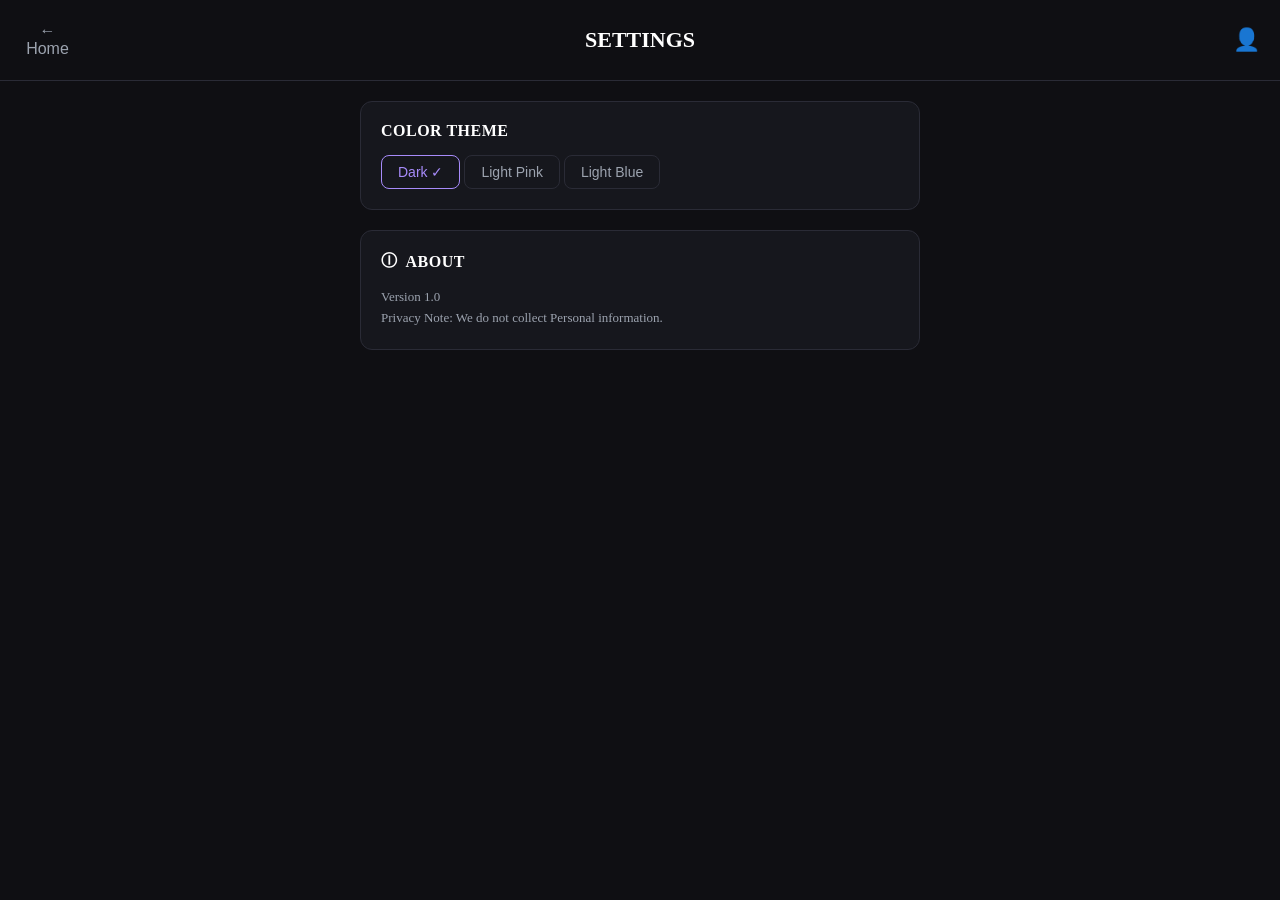
<file: settings.html>
<!DOCTYPE html>
<html lang="en">
<head>
    <meta charset="UTF-8">
    <meta name="viewport" content="width=device-width, initial-scale=1.0">
    <title>Settings - ResilientCare</title>
    <link rel="stylesheet" href="style.css">
    <script src="script.js" defer></script>
</head>
<body>
    <div class="app-single-column">
        
        <nav class="vent-nav">
            <div class="nav-left">
                <button class="icon-btn" onclick="window.location.href='index.html'">← Home</button>
            </div>
            <span class="nav-title">SETTINGS</span>
            <div class="nav-right" style="min-width: 80px; display: flex; justify-content: flex-end;">
                <span style="font-size: 22px; color: #9ca3af;">👤</span>
            </div>
        </nav>

        <div class="settings-container">
            
            <div class="settings-card">
                <h3 class="settings-card-title">Color Theme</h3>
                <div class="theme-options">
                    <button class="theme-btn active-theme" id="theme-dark" onclick="setTheme('dark')">Dark ✓</button>
                    <button class="theme-btn" id="theme-lightPink" onclick="setTheme('lightPink')">Light Pink</button>
                    <button class="theme-btn" id="theme-lightBlue" onclick="setTheme('lightBlue')">Light Blue</button>
                </div>
            </div>

            <div class="settings-card">
                <h3 class="settings-card-title">
                    <span style="font-size: 16px;">ⓘ</span> About
                </h3>
                <p class="settings-text">
                    Version 1.0<br>
                    Privacy Note: We do not collect Personal information.
                </p>
            </div>

        </div>
    </div>
</body>
</html>
</file>
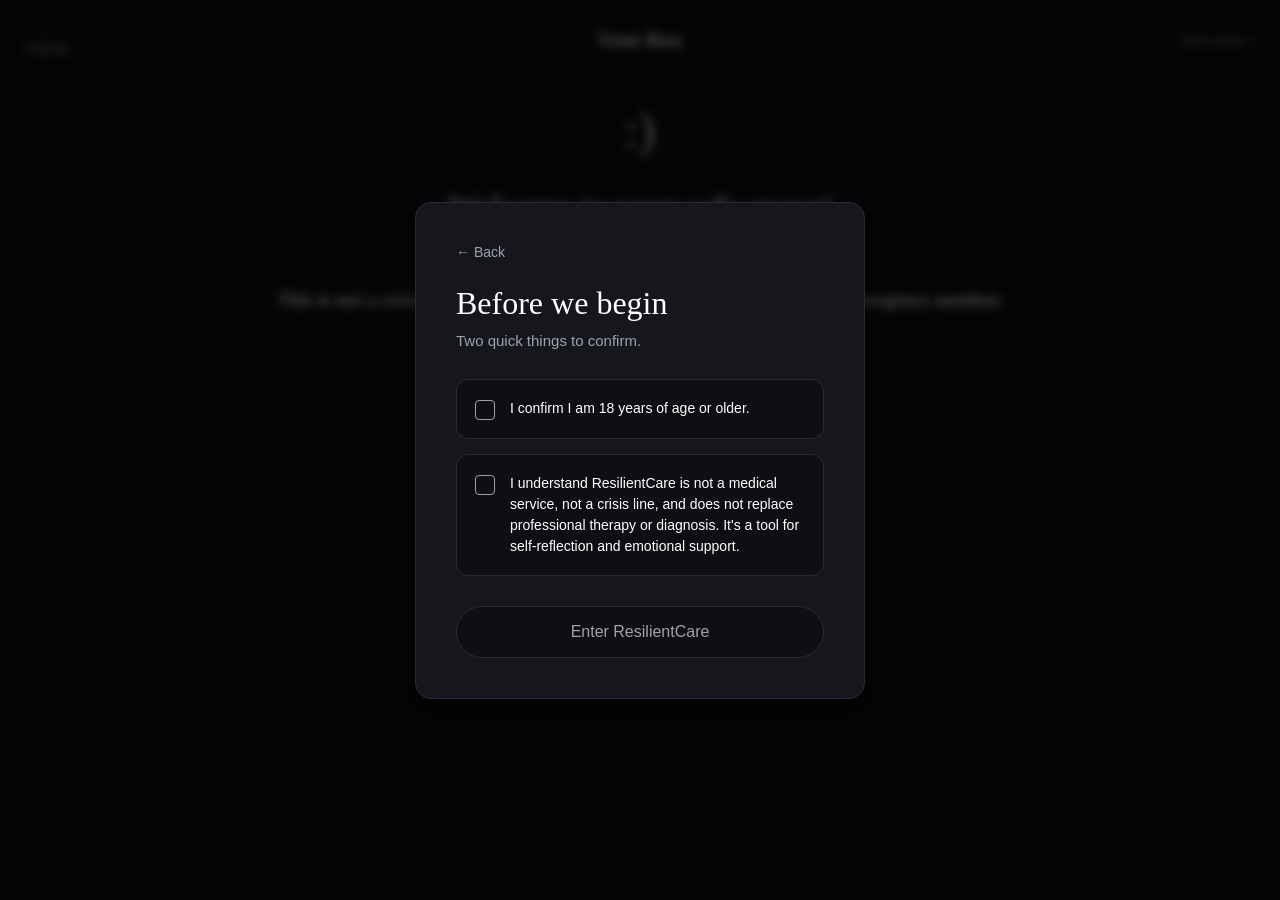
<file: vent.html>
<!DOCTYPE html>
<html lang="en">
<head>
    <meta charset="UTF-8">
    <meta name="viewport" content="width=device-width, initial-scale=1.0">
    <title>Vent Box - ResilientCare</title>
    <link rel="stylesheet" href="style.css">
    <script src="script.js" defer></script>
</head>
<body>
    <div id="consentModal" class="consent-overlay">
    <div class="consent-box">
        <button class="consent-back-btn" onclick="window.location.href='index.html'">← Back</button>
        
        <h2 class="consent-title">Before we begin</h2>
        <p class="consent-subtitle">Two quick things to confirm.</p>
        
        <div class="consent-options">
            <label class="consent-label" for="ageCheck">
                <input type="checkbox" id="ageCheck" class="consent-checkbox" onchange="validateConsent()">
                <span class="custom-checkbox"></span>
                <span class="consent-text">I confirm I am 18 years of age or older.</span>
            </label>
            
            <label class="consent-label" for="medicalCheck">
                <input type="checkbox" id="medicalCheck" class="consent-checkbox" onchange="validateConsent()">
                <span class="custom-checkbox"></span>
                <span class="consent-text">I understand ResilientCare is not a medical service, not a crisis line, and does not replace professional therapy or diagnosis. It's a tool for self-reflection and emotional support.</span>
            </label>
        </div>
        
        <button id="enterBtn" class="btn-enter" disabled onclick="closeConsentModal()">Enter ResilientCare</button>
    </div>
</div>
    <div class="app-single-column">
        
        <nav class="vent-nav">
            <div class="nav-left">
                <button class="icon-btn" onclick="window.location.href='index.html'">← Home</button>
            </div>
            
            <span class="nav-title">Vent Box</span>
            
            <div class="nav-right">
                <span id="save-indicator" class="auto-save-text">Auto-saved ✓</span>
            </div>
        </nav>

        <main class="vent-main">
            <span class="emoji">:)</span>
            <h1>Welcome to your safe space!</h1>
            <h2>I'm here to listen.</h2>
            <h3> This is not a crisis service. For Emergencies call 988 or call your local emergency number.</h3>
            <p style="font-size: 15px; margin-bottom: 4px;">Click a topic starter to get started.</p>
            
        <details class="quick-starters-collapsible" id="starter-menu">
                <summary class="collapsible-summary">Click a Quick Starter!</summary>
            <div class="quick-starters" id="quick-starters-grid">
                <button class="starter-btn" onclick="sendChip('I feel sad. What are some steps to cope?')">
                    <span class="btn-emoji">😢</span> Sadness
                </button>
                
                <button class="starter-btn" onclick="sendChip('I feel frustrated. How can I deal with this frustration?')">
                    <span class="btn-emoji">😤</span> Frustration
                </button>
                
                <button class="starter-btn" onclick="sendChip('I feel anxious. How can I manage this anxiety?')">
                    <span class="btn-emoji">😰</span> Anxiety
                </button>
                
                <button class="starter-btn" onclick="sendChip('I feel stressed so much coursework has to get done.')">
                    <span class="btn-emoji">📚</span> Coursework Stress
                </button>
                
                <button class="starter-btn" onclick="sendChip('I missed an exam')">
                    <span class="btn-emoji">🚨</span> Missed Exam
                </button>
                
                <button class="starter-btn" onclick="sendChip('I\'m completely burned out. I don\'t know why I\'m even in this major.')">
                    <span class="btn-emoji">🔋</span> Burnout
                </button>

                <button class="starter-btn" onclick="sendChip('Everyone else gets it but me.')">
                    <span class="btn-emoji">🎭</span> Imposter Syndrome
                </button>
                
                <button class="starter-btn" onclick="sendChip('Too many deadlines at once.')">
                    <span class="btn-emoji">⏳</span> Deadline Overload
                </button>
                
                <button class="starter-btn" onclick="sendChip('I\'m so lost on this assignment.')">
                    <span class="btn-emoji">😵‍💫</span> Confusing Material
                </button>
                
                <button class="starter-btn" onclick="sendChip('I got a bad grade and I feel crushed.')">
                    <span class="btn-emoji">📉</span> Harsh Grading
                </button>
            </div>
        </details>
    </main>

        <div class="input-area" id="chat-input-area" style="display: none;">
            <textarea id="vent-input" placeholder="Share what's on your mind..."></textarea>
            <button class="circle-ring" onclick="handleSend()">➤</button>
        </div>

    </div>
</body>
</html>
</file>
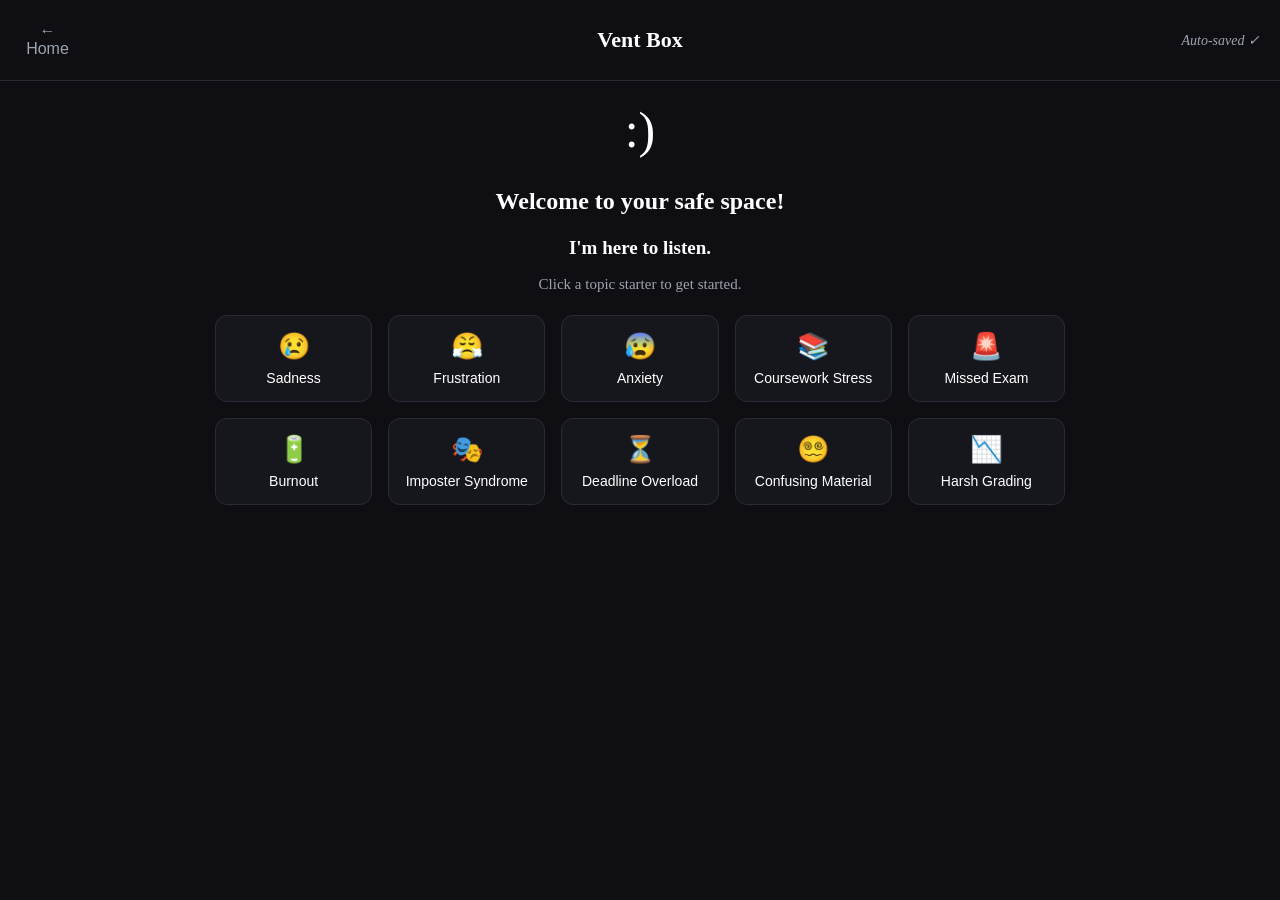
<file: resilient/vent.html>
<!DOCTYPE html>
<html lang="en">
<head>
    <meta charset="UTF-8">
    <meta name="viewport" content="width=device-width, initial-scale=1.0">
    <title>Vent Box - ResilientCare</title>
    <link rel="stylesheet" href="style.css">
    <script src="script.js" defer></script>
</head>
<body>
    <div class="app-single-column">
        
        <nav class="vent-nav">
            <div class="nav-left">
                <button class="icon-btn" onclick="window.location.href='index.html'">← Home</button>
            </div>
            
            <span class="nav-title">Vent Box</span>
            
            <div class="nav-right">
                <span id="save-indicator" class="auto-save-text">Auto-saved ✓</span>
            </div>
        </nav>

        <main class="vent-main">
            <span class="emoji">:)</span>
            <h2>Welcome to your safe space!</h2>
            <h3>I'm here to listen.</h3>
            <p style="font-size: 15px; margin-bottom: 4px;">Click a topic starter to get started.</p>
            
            <div class="quick-starters" id="quick-starters-grid">
                <button class="starter-btn" onclick="sendChip('I feel sad. What are some steps to cope?')">
                    <span class="btn-emoji">😢</span> Sadness
                </button>
                
                <button class="starter-btn" onclick="sendChip('I feel frustrated. How can I deal with this frustration?')">
                    <span class="btn-emoji">😤</span> Frustration
                </button>
                
                <button class="starter-btn" onclick="sendChip('I feel anxious. How can I manage this anxiety?')">
                    <span class="btn-emoji">😰</span> Anxiety
                </button>
                
                <button class="starter-btn" onclick="sendChip('I feel stressed so much coursework has to get done.')">
                    <span class="btn-emoji">📚</span> Coursework Stress
                </button>
                
                <button class="starter-btn" onclick="sendChip('I missed an exam')">
                    <span class="btn-emoji">🚨</span> Missed Exam
                </button>
                
                <button class="starter-btn" onclick="sendChip('I\'m completely burned out. I don\'t know why I\'m even in this major.')">
                    <span class="btn-emoji">🔋</span> Burnout
                </button>

                <button class="starter-btn" onclick="sendChip('Everyone else gets it but me.')">
                    <span class="btn-emoji">🎭</span> Imposter Syndrome
                </button>
                
                <button class="starter-btn" onclick="sendChip('Too many deadlines at once.')">
                    <span class="btn-emoji">⏳</span> Deadline Overload
                </button>
                
                <button class="starter-btn" onclick="sendChip('I\'m so lost on this assignment.')">
                    <span class="btn-emoji">😵‍💫</span> Confusing Material
                </button>
                
                <button class="starter-btn" onclick="sendChip('I got a bad grade and I feel crushed.')">
                    <span class="btn-emoji">📉</span> Harsh Grading
                </button>
            </div>
        </main>

        <div class="input-area" id="chat-input-area" style="display: none;">
            <textarea id="vent-input" placeholder="Share what's on your mind..."></textarea>
            <button class="circle-ring" onclick="handleSend()">➤</button>
        </div>

    </div>
</body>
</html>
</file>
<file: style.css>
* {
    margin: 0;
    padding: 0;
    box-sizing: border-box;
}

/* --- MASTER COLOR PALETTE --- */
:root {
    /* DEFAULT DARK THEME */
    --bg-main: #0f0f13;
    --bg-card: #16171d;
    --border-color: #2a2b36;
    --text-main: #ffffff; 
    --text-muted: #9ca3af;
    --primary-accent: #a78bfa;
}

/* LIGHT PINK THEME  */
body.theme-light-pink {
    --bg-main: #f3d8d8; 
    --bg-card: #f0b7b7; 
    --border-color: #c9a6a8; 
    --text-main: #4a3031; 
    --text-muted: #795959; 
    --primary-accent: #795959; 
}

/* LIGHT BLUE THEME  */
body.theme-light-blue {
    --bg-main: #e1f1f1; 
    --bg-card: #8fc2c4; 
    --border-color: #a6d5d6; 
    --text-main: #1f3b3d; 
    --text-muted: #4e7a7c; 
    --primary-accent: #4e7a7c; 
}

/* Apply the variables globally */
html, body {
    background-color: var(--bg-main);
    color: var(--text-main);
    transition: background-color 0.3s ease, color 0.3s ease;
}

 
/* ── Layout ── */
.app {
  display: grid;
  grid-template-columns: 250px 1fr;
  height: 100vh;
  overflow: hidden;
  transition: grid-template-columns 0.3s ease;
}

@media (max-width: 768px) {
    /* Disable the grid completely on phones */
    .app { 
        display: block; 
    }
}
/* Mobile Preference
   ========================================= */

.app-single-column {
    min-height: 100vh;
    background: var(--bg-main); 
}

/* The Collapsible Menu Container */
.inline-menu-content {
    max-height: 0;
    overflow: hidden;
    background-color: var(--bg-card);
    transition: max-height 0.4s ease-in-out;
    border-bottom: 1px solid var(--border-color);
    flex-shrink: 0;
}

.inline-menu-content.expanded {
    max-height: 500px; 
    overflow-y: auto;
}

.dark-panel-inner {
    padding: 15px 20px;
    display: flex;
    flex-direction: column;
    gap: 15px;
}

.vent-nav {
    display: flex;
    flex-direction: row;
    align-items: center;
    justify-content: space-between; /* Pushes left and right sides apart */
    padding: 15px 20px;
    background: var(--bg-main);
    z-index: 10;
    border-bottom: 1px solid var(--border-color);
    position: relative; 
    width: 100%; /* FORCES it to stretch the whole screen */
    box-sizing: border-box; /* Keeps padding from breaking the width */
}

.mobile-close-btn{
    background: black;
    margin-left: 200px;
    color: rgb(255, 255, 255);
}
.logo {
  font-family: 'Playfair Display', serif;
  font-size: 22px;
  font-weight: 600;
  letter-spacing: -0.3px;
  color: var(--text-main);
}
 
.logo span { color: var(--primary-accent); }
 
.tagline {
  font-size: 12px;
  color: var(--text-muted);
  margin-top: 4px;
  letter-spacing: 0.3px;
}
 
.friction-categories {
  padding: 18px 16px 12px;
  flex: 1;
  overflow-y: auto;
}
 
.cat-label {
  font-size: 10px;
  font-weight: 500;
  letter-spacing: 1.2px;
  color: var(--text-muted);
  text-transform: uppercase;
  padding: 0 8px;
  margin-bottom: 10px;
}
 
.category-btn {
  width: 100%;
  background: none;
  border: none;
  border-radius: 8px;
  padding: 9px 10px;
  display: flex;
  align-items: center;
  gap: 10px;
  cursor: pointer;
  color: var(--text-muted);
  font-family: 'DM Sans', sans-serif;
  font-size: 13px;
  text-align: left;
  transition: background 0.15s, color 0.15s;
  margin-bottom: 2px;
}
 
.category-btn:hover { background: var(--bg-main); color: var(--text-main); }
.category-btn.active { background: rgba(167, 139, 250, 0.15); color: var(--primary-accent); }
 
.cat-dot {
  width: 7px;
  height: 7px;
  border-radius: 50%;
  flex-shrink: 0;
}
 
.sidebar-footer {
  padding: 16px 24px;
  border-top: 1px solid var(--border-color);
}
 
.mood-strip {
  display: flex;
  gap: 8px;
  justify-content: space-between;
  margin-bottom: 12px;
}
 
.mood-btn {
  flex: 1;
  background: var(--bg-card);
  border: 1px solid var(--border-color);
  border-radius: 8px;
  padding: 7px 4px;
  font-size: 18px;
  cursor: pointer;
  text-align: center;
  transition: background 0.15s, border-color 0.15s;
}
 
.mood-btn:hover { background: var(--bg-main); border-color: var(--primary-accent); }
.mood-btn.selected { border-color: var(--primary-accent); background: rgba(167, 139, 250, 0.15); }
 
.mood-label {
  font-size: 11px;
  color: var(--text-muted);
  text-align: center;
}

body {
    background: var(--bg-main); 
}
.screen {
    width: 100vw;
    height: 100vh;
    animation: fadeIn 0.4s ease-out;
}

@keyframes fadeIn {
    from { opacity: 0; transform: translateY(10px); }
    to { opacity: 1; transform: translateY(0); }
}

.landing-page {
    font-family: Arial, sans-serif;
    color: var(--primary-accent);
    padding: 20px;
    display: flex;
    flex-direction: column;
    align-items: center;
    justify-content: center;
    min-height: 100vh;
    text-align: center;
    gap: 20px;
}
/* Date Display Styling */
#current-date {
    color: var(--text-muted);
    font-size: 1.1rem;
    margin-bottom: 1px;
    font-weight: 600;
    font-family: 'Inter', sans-serif;
    letter-spacing:0.5px;
}
/* 2. The Main Circular Vent Button */
.btn-vent {
    background: radial-gradient(circle, var(--bg-card) 0%, var(--bg-main) 100%);
    border: 1px solid var(--border-color); 
    width: 200px;
    height: 200px;
    border-radius: 50%; /* Perfect Circle */
    display: flex;
    flex-direction: column;
    align-items: center;
    justify-content: center;
    text-decoration: none;
    transition: all 0.3s ease;
    animation: orbPulse 4s infinite ease-in-out; /* Gentle glowing effect */
    cursor: pointer;
}

.btn-vent:active {
    transform: scale(0.95); /* Shrinks when pressed */
    box-shadow: 0 0 20px color-mix(in srgb, var(--primary-accent) 40%, transparent);
    animation: none; /* Stops pulsing while holding */
}
@keyframes orbPulse {
   0% { 
        box-shadow: 0 0 35px color-mix(in srgb, var(--primary-accent) 15%, transparent), 
                    inset 0 0 15px color-mix(in srgb, var(--primary-accent) 5%, transparent); 
    }
    50% { 
        box-shadow: 0 0 60px color-mix(in srgb, var(--primary-accent) 30%, transparent), 
                    inset 0 0 25px color-mix(in srgb, var(--primary-accent) 15%, transparent); 
    }
    100% { 
        box-shadow: 0 0 35px color-mix(in srgb, var(--primary-accent) 15%, transparent), 
                    inset 0 0 15px color-mix(in srgb, var(--primary-accent) 5%, transparent); 
    }
}
.btn-vent b {
    font-family: 'Cormorant Garamond', serif;
    font-size: 26px;
    font-weight: 600;
    color: var(--primary-accent);
    letter-spacing: 1px;
}
.btn-vent p {
    font-family: 'Outfit', sans-serif;
    font-size: 10px;
    margin-top: 8px;
    letter-spacing: 2px;
    text-transform: uppercase;
    color: var(--text-muted);
}
.vent-container {
    position: relative;
    display: flex;
    align-items: center;
    justify-content: center;
    width: 220px;
    height: 220px;
}

.progress-ring {
    position: absolute;
    transform: rotate(-90deg); /* Starts the loading at the top */
    pointer-events: none; 
}

.progress-ring__circle {
    stroke-dasharray: 597; 
    stroke-dashoffset: 597; 
    transition: stroke-dashoffset 0.1s linear;
    stroke-linecap: round;
    opacity: 0.8;
}
/*HOW IT WORKS MODAL & BUTTON 
========================================== */

/* 1. The Trigger Button under the Orb */
.orb-how-it-works {
    background: transparent;
    border: none;
    color: var(--text-muted); /* Adapts to theme */
    font-family: 'Outfit', sans-serif;
    font-size: 12px;
    letter-spacing: 1.5px;
    text-transform: uppercase;
    cursor: pointer;
    margin-top: 20px; 
    transition: color 0.3s ease;
    text-decoration: underline;
    text-underline-offset: 4px;
    display: block;
    margin-left: auto;
    margin-right: auto;
}
.orb-how-it-works:hover {
    color: var(--primary-accent); /* Adapts to theme */
}

/* 2. The dark blurred background */
.modal-overlay {
    display: none; 
    position: fixed;
    top: 0;
    left: 0;
    width: 100vw;
    height: 100vh;
    background: rgba(0, 0, 0, 0.75);
    backdrop-filter: blur(6px);
    z-index: 9999;
    align-items: center;
    justify-content: center;
    opacity: 0;
    transition: opacity 0.3s ease;
}

/* 3. The actual pop-up box */
.modal-content-box {
    background: var(--bg-card); /* Adapts to theme */
    border: 1px solid var(--border-color); /* Adapts to theme */
    border-radius: 16px;
    width: 90%;
    max-width: 600px; 
    max-height: 85vh; 
    overflow-y: auto;
    padding: 45px 50px;
    position: relative;
    box-shadow: 0 25px 50px rgba(0,0,0,0.4);
    transform: translateY(20px); 
    transition: transform 0.3s ease;
}

/* Close Button */
.modal-close {
    position: absolute;
    top: 25px;
    right: 25px;
    background: none;
    border: none;
    color: var(--text-muted);
    font-size: 20px;
    cursor: pointer;
    transition: color 0.2s ease;
}
.modal-close:hover { 
    color: var(--primary-accent); 
}

/* Header Section */
.modal-header-section {
    border-bottom: 1px solid var(--border-color);
    padding-bottom: 30px;
    margin-bottom: 10px;
}

.modal-subtitle {
    font-family: 'Outfit', sans-serif;
    font-size: 11px;
    font-weight: 600;
    letter-spacing: 2px;
    color: var(--text-muted);
    text-transform: uppercase;
    display: block;
    margin-bottom: 15px;
}

.modal-title {
    font-family: 'Cormorant Garamond', serif;
    font-size: 42px;
    font-weight: 400;
    color: var(--text-main);
    line-height: 1.1;
    margin: 0;
}

/* The Italic Accent Word */
.modal-title em {
    color: var(--primary-accent); 
    font-style: italic;
}

/* The 3 Steps Layout */
.step-container {
    display: flex;
    gap: 35px;
    padding: 30px 0;
    border-bottom: 1px solid var(--border-color);
}
.step-container:last-child {
    border-bottom: none;
    padding-bottom: 0;
}

/* Elegant Step Numbers */
.step-number {
    font-family: 'Cormorant Garamond', serif;
    font-size: 32px;
    color: var(--text-muted); 
    opacity: 0.8;
    min-width: 40px;
    padding-top: 2px; /* Aligns number perfectly with the heading */
}

/* Step Text Content */
.step-text h3 {
    font-family: 'Cormorant Garamond', serif;
    font-size: 24px;
    font-weight: 400;
    color: var(--text-main);
    margin: 0 0 10px 0;
}

.step-text p {
    font-family: 'Outfit', sans-serif;
    font-size: 14px;
    line-height: 1.6;
    color: var(--text-muted);
    margin: 0;
}

/* Scrollbar styling for the modal so it matches the theme */
.modal-content-box::-webkit-scrollbar {
    width: 6px;
}
.modal-content-box::-webkit-scrollbar-thumb {
    background-color: var(--border-color);
    border-radius: 10px;
}

.vent-trigger {
    background: radial-gradient(circle, #E0E7FF 0%, #EEF2FF 100%);
    border-radius: 50%;
    width: 150px;
    height: 150px;
    display: flex;
    flex-direction: column;
    justify-content: center;
    align-items: center;
    cursor: pointer;
    box-shadow: 0 4px 15px rgba(0,0,0,0.05);
    transition: transform 0.2s ease;
}

.vent-trigger:active {
    transform: scale(0.95); /* Shrinks slightly when pressed */
}
.vent-box-layout{
    display: flex;
    flex-direction: column;
    height: 100vh;
    background: var(--bg-main);
}
.nav-title {
    font-size: 22px;
    color: var(--text-main);
    font-weight: 600;
    position: absolute; 
    left: 50%; 
    transform: translateX(-50%);
    white-space: nowrap;
}
.nav-left {
    display: flex;
    align-items: center;
    min-width: 80px; 
}
/* --- Consent Modal Styles --- */
.consent-overlay {
    display: none; /* Hidden by default until triggered by JS */
    position: fixed;
    top: 0;
    left: 0;
    width: 100%;
    height: 100%;
    background-color: rgba(0, 0, 0, 0.7); /* Standard dark overlay to make modal pop */
    z-index: 9999;
    justify-content: center;
    align-items: center;
    backdrop-filter: blur(5px);
}

.consent-box {
    background-color: var(--bg-card);
    border: 1px solid var(--border-color);
    border-radius: 16px;
    padding: 40px;
    width: 90%;
    max-width: 450px;
    color: var(--text-main);
    box-shadow: 0 10px 25px rgba(0, 0, 0, 0.5);
    font-family: 'Outfit', sans-serif;
}

.consent-back-btn {
    background: none;
    border: none;
    color: var(--text-muted);
    font-size: 14px;
    cursor: pointer;
    padding: 0;
    margin-bottom: 25px;
    font-family: inherit;
}

.consent-title {
    font-family: 'Cormorant Garamond', serif;
    font-size: 32px;
    font-weight: 400;
    margin: 0 0 10px 0;
    color: var(--text-main);
}

.consent-subtitle {
    font-size: 15px;
    color: var(--text-muted);
    margin-bottom: 30px;
}

.consent-options {
    display: flex;
    flex-direction: column;
    gap: 15px;
    margin-bottom: 30px;
}

.consent-label {
    display: flex;
    align-items: flex-start;
    background-color: var(--bg-main);
    border: 1px solid var(--border-color);
    padding: 18px;
    border-radius: 12px;
    cursor: pointer;
    transition: border-color 0.2s;
}

.consent-label:hover {
    border-color: var(--primary-accent);
}

/* Hide the default checkbox */
.consent-checkbox {
    position: absolute;
    opacity: 0;
    cursor: pointer;
    height: 0;
    width: 0;
}

/* Custom Checkbox Design */
.custom-checkbox {
    height: 20px;
    width: 20px;
    background-color: transparent;
    border: 1px solid var(--text-muted);
    border-radius: 4px;
    margin-right: 15px;
    margin-top: 2px;
    flex-shrink: 0;
    position: relative;
    transition: background-color 0.2s;
}

/* When checked, fill the box */
.consent-checkbox:checked ~ .custom-checkbox {
    background-color: var(--primary-accent);
    border-color: var(--primary-accent);
}

/* Checkmark icon inside the custom box */
.custom-checkbox:after {
    content: "";
    position: absolute;
    display: none;
    left: 6px;
    top: 2px;
    width: 5px;
    height: 10px;
    border: solid var(--bg-main);
    border-width: 0 2px 2px 0;
    transform: rotate(45deg);
}

.consent-checkbox:checked ~ .custom-checkbox:after {
    display: block;
}

.consent-text {
    font-size: 14px;
    line-height: 1.5;
    color: var(--text-main);
}

.btn-enter {
    width: 100%;
    padding: 16px;
    background-color: var(--bg-main);
    color: var(--text-muted);
    border: 1px solid var(--border-color);
    border-radius: 30px;
    font-size: 16px;
    font-weight: 500;
    cursor: not-allowed;
    transition: all 0.3s ease;
    font-family: inherit;
}

/* when both boxes are checked */
.btn-enter.active {
    background-color: var(--primary-accent);
    color: var(--bg-main);
    border-color: var(--primary-accent);
    cursor: pointer;
}

.btn-enter.active:hover {
    opacity: 0.9;
}
/* ── Main Chat ── */
.chat-area {
  display: flex;
  flex-direction: column;
  height: 100vh;
  overflow: hidden;
  background: var(--bg-main);
}
 
.chat-topbar {
  display: flex;
  align-items: center;
  justify-content: space-between;
  padding: 18px 28px;
  border-bottom: 1px solid var(--border-color);
  background: var(--bg-main);
  flex-shrink: 0;
}
 
.topbar-left { 
    display: flex; 
    align-items: center; 
    gap: 14px; 
}
 
.avatar {
  width: 36px;
  height: 36px;
  border-radius: 50%;
  background: rgba(167, 139, 250, 0.15);
  border: 1.5px solid var(--primary-accent);
  display: flex;
  align-items: center;
  justify-content: center;
  font-family: 'Playfair Display', serif;
  font-size: 15px;
  color: var(--primary-accent);
  flex-shrink: 0;
}
 
.topbar-name { 
    font-size: 14px; 
    font-weight: 500; 
    color: var(--text-main); 
}
.topbar-status { 
    font-size: 12px; 
    color: var(--primary-accent); 
    display: flex; 
    align-items: 
    center; 
    gap: 5px; 
}
.status-dot { 
    width: 6px; 
    height: 6px; 
    border-radius: 50%; 
    background: var(--primary-accent); }
 
 
/* ── Messages ── */
.messages {
  flex: 1;
  overflow-y: auto;
  padding: 28px;
  scroll-behavior: smooth;
  display: flex;
  flex-direction: column;
  gap: 18px;
}
 
.messages::-webkit-scrollbar { 
    width: 4px; 
}
.messages::-webkit-scrollbar-track { 
    background: transparent; 
}
.messages::-webkit-scrollbar-thumb { 
    background: var(--border-color); 
    border-radius: 2px; 
}
 
/* ── Empty state ── */
.empty-state {
  flex: 1;
  display: flex;
  flex-direction: column;
  align-items: center;
  justify-content: center;
  gap: 24px;
  padding: 40px;
  text-align: center;
}
 
.empty-logo {
  font-family: 'Playfair Display', serif;
  font-size: 48px;
  font-weight: 600;
  color: var(--text-main);
  line-height: 1;
}
 
.empty-logo span { color: var(--primary-accent); }
 
.empty-sub {
  font-size: 15px;
  color: var(--text-muted);
  max-width: 380px;
  line-height: 1.7;
}

.icon-btn{
    background: transparent;
    border:none;
    color: var(--text-muted);
    width: 55px;
    font-size: medium;
    height: 50px;
    border-radius: 10%; 
    display: flex;
    align-items: center;
    justify-content: center;
    text-decoration: none;
    transition: transform 0.2s ease;
}
.icon-btn:active {
    transform: scale(0.9); /* Feedback when pressing */
}
.nav-right {
    display: flex;
    align-items: center;
    justify-content: flex-end;
    min-width: 80px; 
}

.save-indicator {
    font-size: 14px;
    color: var(--text-muted);
    font-weight: 500;
    transition: color 0.3s ease; 
}

.auto-save-text {
    font-size: 14px;
    color: var(--text-muted); 
    font-weight: 500;
    font-style: italic;
    transition: color 0.3s ease;
}

.vent-main{
    flex: 1;
    overflow-y: auto;
    display: flex;
    flex-direction: column;
    align-items: center;
    padding: 20px;
    gap:15px;
    scroll-behavior: smooth;;
    text-align: center;
}
.vent-main::-webkit-scrollbar {
    width: 6px;
}
.vent-main::-webkit-scrollbar-thumb {
    background-color: var(--border-color);
    border-radius: 10px;
}
.emoji {
    font-size: 50px;
    margin-bottom: 15px;
}
.vent-main h2 {
    color: var(--text-main);
    font-size: 24px;
    margin-bottom: 10px;
    font-weight: 600;
    line-height: 1.0;
}
.vent-main h3 {
    color: var(--text-main);
    font-size: 19px;
    margin-bottom: 1px;
    font-weight: 550;
    line-height: 1.0;
}

.vent-main p {
    color: var(--text-muted);
    font-size: 24px;
    line-height: 1.5;
    max-width: 280px;
}
.input-area {
    width: 100%;
    background: var(--bg-card);
    padding: 15px 20px;
    display: flex;
    align-items: center;
    flex-shrink: 0;
}
textarea {
    flex: 1;
    height: 50px;
    border: 1px solid var(--border-color);
    border-radius: 12px;
    padding: 14px 15px;
    font-size: 15px;
    outline: none;
    resize: none;
    font-family: inherit;
    background: var(--bg-main);
    color: var(--text-main);
}

textarea::placeholder {
    color: var(--text-muted);
}
.circle-ring{
    background: var(--primary-accent);
    color: #fff;
    width: 50px;
    height: 50px;
    border-radius: 12px;
    display: flex;
    align-items: center;
    justify-content: center;
    font-size: 19px;
    cursor: pointer;
    box-shadow: 0 4px 15px rgba(0,0,0,0.1);
    margin-left: auto;
    transition: transform 0.2s ease;
}
.circle-ring:active {
    transform: scale(0.95);
}
.user-message-bubble, .ai-message-bubble {
    max-width: 80%; /* Prevents text from stretching all the way across */
    padding: 14px 18px;
    font-size: 15px;
    line-height: 1.5;
    word-wrap: break-word;
    box-shadow: 0 4px 12px rgba(0, 0, 0, 0.05);
    animation: slideUpFade 0.3s ease-out;
}

/* USER MESSAGE*/
.user-message-bubble {
    align-self: flex-end; /* Pushes the bubble to the right side of the screen */
    background: var(--primary-accent);
    color: #ffffff;
    border-radius: 20px 20px 5px 20px; 
}

/* AI MESSAGE  */
.ai-message-bubble {
    align-self: flex-start; /* Pushes the bubble to the left side of the screen */
    background: var(--bg-card);
    color: var(--text-main);
    border-radius: 20px 20px 20px 5px;
    border-left: 4px solid var(--primary-accent);
}
.typing-bubble {
    display: flex;
    align-items: center;
    gap: 6px;
    padding: 15px 20px;
    width: fit-content;
}

.typing-bubble span {
    width: 8px;
    height: 8px;
    background-color: var(--text-muted);
    border-radius: 50%;
    animation: bounce 1.4s infinite ease-in-out both;
}

.typing-bubble span:nth-child(1) { 
    animation-delay: -0.32s; 
}
.typing-bubble span:nth-child(2) { 
    animation-delay: -0.16s; 
}

@keyframes bounce {
    0%, 80%, 100% { transform: scale(0); 
        opacity: 0.5; 
    }
    40% { 
        transform: scale(1.2); opacity: 1; 
    }
}

@keyframes slideUpFade {
    from { opacity: 0; 
        transform: translateY(15px); 
    }
    to { opacity: 1; 
        transform: translateY(0); 
    }
}


/* 6. Action Row (Horizontal Buttons) */
.action-row {
    display: flex;
    flex-direction: row;
    justify-content: center;
    gap: 10px;
    margin-top: 20px;
    flex-wrap: wrap; 
}

.btn-insights, .btn-history, .btn-settings, .btn-therapy {
    background-color: var(--bg-card);
    color: var(--text-main);
    padding: 12px 20px;
    border: 1px solid var(--border-color);
    border-radius: 50px;
    font-size: 14px;
    text-decoration: none;
    transition: background 0.2s;
}

.btn-insights:hover, .btn-history:hover, .btn-settings:hover, .btn-therapy:hover {
    background-color: var(--bg-main);
    border-color: var(--primary-accent);
}

.quick-starters-collapsible{
    margin: 10px 0;
    border: 1px solid #ddd;
    border-radius: 12px;
    padding: 10px;
    background-color: var(--bg-card);
    color: var(--text-main);
}

.collapsible-summary{
    cursor: pointer;
    font-weight: bold;
    padding: 10px;
    list-style: none; 
}

.collapsible-summary::after {
    content: ' ▼'
    float: right;
}

.quick-starters-collapsible[open] .collapsible-summar::after{
    content: ' ▲';
}
.quick-starters {
    display: grid;
    /* Automatically creates columns that fit the screen */
    grid-template-columns: repeat(auto-fit, minmax(130px, 1fr));
    gap: 16px;
    width: 100%;
    max-width: 850px;
    margin: 0 auto; 
    padding-bottom: 30px;
}

.starter-btn {
    background: var(--bg-card);
    color: var(--text-main);
    border: 1px solid var(--border-color);
    border-radius: 12px;
    padding: 15px 10px;
    font-size: 14px;
    font-weight: 500;
    cursor: pointer;
    display: flex;
    flex-direction: column;
    align-items: center;
    gap: 8px;
    transition: all 0.2s ease;
    justify-content: center;
}

.btn-emoji {
    font-size: 26px; 
}

/* Hover & Tap Effects */
.starter-btn:hover, .starter-btn:focus {
    background: var(--bg-main);
    border-color: var(--primary-accent); 
    transform: translateY(-3px); 
    outline: none;
}

/* End of Session UI Elements */
.session-end-container {
    margin-top: 30px;
    margin-bottom: 20px;
    display: flex;
    flex-direction: column;
    align-items: center;
    text-align: center;
    animation: fadeIn 0.6s ease;
}

.session-end-divider {
    width: 100%;
    display: flex;
    align-items: center;
    margin-bottom: 15px;
}

.session-end-divider::before,
.session-end-divider::after {
    content: '';
    flex: 1;
    border-bottom: 1px solid var(--border-color);
}

.session-end-divider span {
    padding: 0 15px;
    color: var(--primary-accent);
    font-size: 11px;
    font-weight: 700;
    text-transform: uppercase;
    letter-spacing: 1.5px;
}

.session-end-text {
    color: var(--text-muted);
    font-size: 14px;
    margin-bottom: 15px;
    max-width: 80%;
    line-height: 1.5;
}

.session-end-buttons {
    display: flex;
    gap: 12px;
    justify-content: center;
    flex-wrap: wrap; /* Allows to stack on very small screens */
}

.btn-end-action {
    background: var(--bg-card);
    border: 1px solid var(--border-color);
    color: var(--text-main);
    padding: 10px 16px;
    border-radius: 8px;
    font-size: 13px;
    font-weight: 600;
    cursor: pointer;
    transition: all 0.2s ease;
}

.btn-end-action:hover {
    background: var(--bg-main);
    border-color: var(--primary-accent);
    color: var(--primary-accent);
    transform: translateY(-2px);
    box-shadow: 0 4px 12px rgba(0,0,0, 0.1);
}

/* Insights Page */
.insights-container {
    padding: 20px;
    display: flex;
    flex-direction: column;
    height: calc(100vh - 80px);
    box-sizing: border-box;
}
/* Clear Data Button */
.btn-clear {
    background: transparent;
    border: 1px solid var(--border-color);
    color: var(--text-muted);
    padding: 6px 12px;
    border-radius: 8px;
    font-size: 12px;
    font-weight: 500;
    cursor: pointer;
    transition: all 0.2s ease;
}

.btn-clear:hover {
    border-color: #ef4444;
    color: #ef4444; /* warning text */
    background: rgba(239, 68, 68, 0.1);
}

.graph-area {
    flex: 1;
    border: 1px solid var(--border-color);
    border-radius: 12px;
    margin-bottom: 20px;
    background: var(--bg-card);
    overflow-x: auto; /* Allows horizontal scrolling as graph grows */
    overflow-y: hidden;
    position: relative;
}

.insights-bottom-panels {
    display: flex;
    gap: 15px;
}

.panel {
    background: var(--bg-card);
    border: 1px solid var(--border-color);
    border-radius: 12px;
    padding: 15px;
    flex: 1;
    display: flex;
    flex-direction: column;
}

.panel h3 {
    margin: 0 0 12px 0;
    font-size: 13px;
    color: var(--text-main);
    letter-spacing: 1px;
}

.theme-tags {
    display: flex;
    flex-wrap: wrap;
    gap: 8px;
}

/* Styles to theme tabs in key themes box */
.theme-tabs {
    padding: 4px 12px;
    border: 1px solid var(--border-color);
    background: var(--bg-main);
    border-radius: 20px;
    font-size: 11px;
    color: var(--text-main);
}

.sessions-stats {
    justify-content: space-between;
}

.stats-summary {
    margin-top: 15px;
    padding-top: 12px;
    border-top: 1px solid var(--border-color);
    font-size: 13px;
    color: var(--text-main);
}

/* Ai Card Generation */
.module-overlay {
    position: fixed;
    top: 0; left: 0;
    width: 100%; height: 100%;
    background: rgba(0, 0, 0, 0.6);
    display: flex;
    align-items: center;
    justify-content: center;
    z-index: 1000;
}

/* Main Module Body */
.body-content {
    background: var(--bg-card);
    border: 1px solid var(--border-color);
    border-radius: 16px;
    width: 90%;
    max-width: 550px; 
    padding: 24px;
    color: var(--text-main);
    box-shadow: 0 20px 40px rgba(0,0,0,0.5);
}

/* Header Elements */
.module-header {
    display: flex;
    justify-content: space-between;
    align-items: center;
    border-bottom: 1px solid var(--border-color);
    padding-bottom: 15px;
    margin-bottom: 20px;
}

.header-title {
    display: flex;
    align-items: center;
    gap: 10px;
}

.header-icon {
    color: var(--primary-accent); 
    font-size: 20px;
}

.module-header h3 {
    margin: 0;
    font-size: 18px;
    font-weight: 700;
    letter-spacing: 1px;
    text-transform: uppercase;
    color:var(--text-main);
}

.close-module-btn {
    background: transparent;
    border: 1px solid var(--border-color);
    border-radius: 50%;
    color: var(--text-muted);
    width: 32px;
    height: 32px;
    display: flex;
    align-items: center;
    justify-content: center;
    font-size: 14px;
    cursor: pointer;
    transition: all 0.2s ease;
}

.close-module-btn:hover {
    background: var(--bg-main);
    color: var(--primary-accent);
    border-color: var(--primary-accent);
}

/* The Grid System for the Cards */
.module-grid {
    display: grid;
    grid-template-columns: 1fr 1fr;
    gap: 15px;
    margin-bottom: 15px;
}

/* Individual Cards */
.module-card {
    background: var(--bg-main);
    border: 1px solid var(--border-color);
    border-radius: 12px;
    padding: 16px;
    position: relative;
}

.card-label {
    color: var(--text-muted);
    font-size: 12px;
    font-weight: 600;
    letter-spacing: 0.5px;
    margin-bottom: 8px;
    display: flex;
    align-items: center;
    gap: 6px;
}

.card-value {
    font-size: 16px;
    font-weight: 500;
}

/* Background Icons inside the top cards */
.card-icon {
    position: absolute;
    top: 16px;
    right: 16px;
    font-size: 20px;
    opacity: 0.5; 
}

.module-card .theme-tabs {
    background: transparent;
    color: var(--primary-accent);
    border: 1px solid var(--primary-accent);
    padding: 6px 14px;
    font-size: 13px;
    display: inline-block;
}

/* AI Overview Bottom Box */
.ai-overview-card {
    padding: 20px;
}

#module-summary {
    margin: 0;
    font-size: 14px;
    line-height: 1.6;
    color: var(--text-main);
}
/* Floating Zoom Controls */
.zoom-controls {
    position: absolute;
    bottom: 20px;
    right: 20px;
    display: flex;
    flex-direction: column;
    gap: 8px;
    z-index: 10; 
}

.zoom-btn {
    background: var(--bg-card);
    color: var(--text-main);
    border: 1px solid var(--border-color);
    border-radius: 8px;
    width: 36px;
    height: 36px;
    font-size: 20px;
    cursor: pointer;
    display: flex;
    padding: 18px 2px;
    align-items: center;
    justify-content: center;
    transition: all 0.2s ease;
    box-shadow: 0 4px 6px rgba(0,0,0,0.1);
}

.zoom-btn:hover {
    background: var(--bg-main);
    border-color: var(--primary-accent);
    color: var(--primary-accent);
    transform: scale(1.05);
}

.zoom-btn:active {
    transform: scale(0.95);
}

.history-container {
    padding: 18px;
    display: flex;
    flex-direction: column;
    gap: 12px;
    overflow-y: auto;
    height: calc(100vh - 80px);
    max-width: 800px;
    margin: 0 auto;
    width: 100%;
    box-sizing: border-box;
}

.session-history-card {
    background: var(--bg-card);
    border: 1px solid var(--border-color);
    border-radius: 12px;
    padding: 12px;
    position: relative;
    cursor: pointer;
    transition: all 0.2s ease;
}

.session-history-card:hover {
    background: var(--bg-main);
    border-color: var(--primary-accent);
    transform: translateX(5px); /* Slides slightly to the right if hovered */
}

.history-card-left h4 {
    color: var(--text-main);
    margin-bottom: 5px;
}

.history-card-left p {
    color: var(--text-muted);
}

.card-info{
    background: var(--bg-card);
    border: 1px solid var(--border-color);
    border-radius: 12px;
    padding: 16px;
    position: relative;
    color: var(--text-main);
}

.card-info-body{
    flex: 1;
    overflow-y: auto;
    padding-right: 10px;
    display: flex;
    flex-direction: column;
    gap: 15px;
    background: var(--bg-card);
    border: 1px solid var(--border-color);
    border-radius: 12px;
    padding: 16px;
    position: relative;
}
.history-card-right{
    color: var(--text-muted);
    font-size: 12px;
    font-weight: 500;
    letter-spacing: 0.5px;
}
/* Clear History Button */
.btn-clearH {
    background: transparent;
    border: 1px solid var(--border-color);
    color: var(--text-muted);
    padding: 6px 12px;
    border-radius: 8px;
    font-size: 12px;
    font-weight: 500;
    cursor: pointer;
    transition: all 0.2s ease;
}
.btn-clearH:hover {
    border-color: #ef4444;
    color: #ef4444; /* warning text */
    background: rgba(239, 68, 68, 0.1);
}
.btn-create{
    background: transparent;
    border: 1px solid var(--border-color);
    border-radius: 8px;
    color: var(--text-muted);
    width: 90px;
    height: 55px;
    display: flex;
    align-items: center;
    justify-content: center;
    font-size: 14px;
    cursor: pointer;
    transition: all 0.2s ease;
    font-weight:500;
    padding: 0px;
}
.btn-create:hover {
    border-color: var(--primary-accent);
    color: var(--primary-accent); 
    background: var(--bg-main);
}
/* button to view insights from history page */
.btn-view-insights {
    background: transparent;
    border: 1px solid var(--border-color);
    color: var(--text-muted);
    padding: 8px 16px;
    border-radius: 8px;
    font-size: 13px;
    font-weight: 500;
    cursor: pointer;
    transition: all 0.2s ease;
}

.btn-view-insights:hover {
    background: var(--bg-main);
    border-color: var(--primary-accent);
    color: var(--primary-accent);
    transform: translateY(-2px);
}
/*Overlay */
.header {
    display: flex;
    justify-content: space-between; 
    align-items: center;
    border-bottom: 1px solid var(--border-color);
    padding-bottom: 15px;
    margin-bottom: 20px;

}

.header h3 {
    margin: 0;
    font-size: 18px;
    font-weight: 600;
    color: var(--text-main);
}
/* OVERLAY (Forces it to float on top of everything) */
.overlay {
    position: fixed; 
    top: 0; 
    left: 0;
    width: 100vw; 
    height: 100vh;
    background: rgba(0, 0, 0, 0.7); 
    backdrop-filter: blur(8px); 
    display: flex; 
    align-items: center;
    justify-content: center;
    z-index: 9999; /* Guarantees it sits above the navigation bar */
}

/* THE content WINDOW  */
.content {
    width: 90%;
    max-width: 600px;
    max-height: 80vh; /* Prevents it from being taller than the screen */
    background: var(--bg-card);
    border: 1px solid var(--border-color);
    border-radius: 16px;
    padding: 24px;
    box-shadow: 0 20px 40px rgba(0,0,0,0.5);
    display: flex;
    flex-direction: column;
    color: var(--text-main);
}
.close-modal-btn {
    background: transparent;
    border: 1px solid var(--border-color);
    border-radius: 50%;
    color: var(--text-muted);
    width: 32px;
    height: 32px;
    display: flex;
    align-items: center;
    justify-content: center;
    font-size: 14px;
    cursor: pointer;
    transition: all 0.2s ease;
}

.close-modal-btn:hover {
    background: var(--bg-main);
    color: var(--primary-accent);
    border-color: var(--primary-accent);
}

/* 7. SETTINGS PAGE 
/* ========================================== */
.settings-container {
    padding: 20px;
    display: flex;
    flex-direction: column;
    gap: 20px;
    max-width: 600px;
    margin: 0 auto;
    width: 100%;
    box-sizing: border-box;
}

.settings-card {
    background: var(--bg-card); /* Now it will change automatically! */
    border: 1px solid var(--border-color);
    border-radius: 12px;
    padding: 20px;
    transition: background 0.3s ease, border 0.3s ease;
}

.settings-card-title {
    margin: 0 0 15px 0;
    font-size: 16px;
    font-weight: 600;
    color: var(--text-main);
    display: flex;
    align-items: center;
    gap: 8px;
    text-transform: uppercase;
    letter-spacing: 0.5px;
}

.setting-row {
    display: flex;
    justify-content: space-between;
    align-items: center;
    color: var(--text-main);
    font-size: 14px;
}

.settings-text {
    margin: 0;
    color: var(--text-muted);
    font-size: 13px;
    line-height: 1.6;
}

.theme-btn {
    background: transparent;
    border: 1px solid var(--border-color);
    color: var(--text-muted);
    padding: 8px 16px;
    border-radius: 8px;
    font-size: 14px;
    font-weight: 500;
    cursor: pointer;
    transition: all 0.2s ease;
}

.theme-btn:hover {
    background: var(--bg-main);
}

.theme-btn.active-theme {
    border-color: var(--primary-accent);
    color: var(--primary-accent);
    background: transparent;
}

/* Toggle Switch */
.toggle-switch {
    position: relative;
    display: inline-block;
    width: 44px;
    height: 24px;
}

.toggle-switch input {
    opacity: 0;
    width: 0;
    height: 0;
}

.slider {
    position: absolute;
    cursor: pointer;
    top: 0; left: 0; right: 0; bottom: 0;
    background-color: var(--border-color);
    transition: .4s;
}

.slider:before {
    position: absolute;
    content: "";
    height: 18px;
    width: 18px;
    left: 3px;
    bottom: 3px;
    background-color: white;
    transition: .4s;
}
</file>
<file: resilient/style.css>
* {
    margin: 0;
    padding: 0;
    box-sizing: border-box;
}

/* --- MASTER COLOR PALETTE --- */
:root {
    /* DEFAULT DARK THEME */
    --bg-main: #0f0f13;
    --bg-card: #16171d;
    --border-color: #2a2b36;
    --text-main: #ffffff; 
    --text-muted: #9ca3af;
    --primary-accent: #a78bfa;
}

/* LIGHT PINK THEME  */
body.theme-light-pink {
    --bg-main: #f3d8d8; 
    --bg-card: #f0b7b7; 
    --border-color: #c9a6a8; 
    --text-main: #4a3031; 
    --text-muted: #795959; 
    --primary-accent: #795959; 
}

/* LIGHT BLUE THEME  */
body.theme-light-blue {
    --bg-main: #e1f1f1; 
    --bg-card: #8fc2c4; 
    --border-color: #a6d5d6; 
    --text-main: #1f3b3d; 
    --text-muted: #4e7a7c; 
    --primary-accent: #4e7a7c; 
}

/* Apply the variables globally */
html, body {
    background-color: var(--bg-main);
    color: var(--text-main);
    transition: background-color 0.3s ease, color 0.3s ease;
}

 
/* ── Layout ── */
.app {
  display: grid;
  grid-template-columns: 250px 1fr;
  height: 100vh;
  overflow: hidden;
  transition: grid-template-columns 0.3s ease;
}

@media (max-width: 768px) {
    /* Disable the grid completely on phones */
    .app { 
        display: block; 
    }
}
/* Mobile Preference
   ========================================= */

.app-single-column {
    min-height: 100vh;
    background: var(--bg-main); 
}

/* The Collapsible Menu Container */
.inline-menu-content {
    max-height: 0;
    overflow: hidden;
    background-color: var(--bg-card);
    transition: max-height 0.4s ease-in-out;
    border-bottom: 1px solid var(--border-color);
    flex-shrink: 0;
}

.inline-menu-content.expanded {
    max-height: 500px; 
    overflow-y: auto;
}

.dark-panel-inner {
    padding: 15px 20px;
    display: flex;
    flex-direction: column;
    gap: 15px;
}

.vent-nav {
    display: flex;
    flex-direction: row;
    align-items: center;
    justify-content: space-between; /* Pushes left and right sides apart */
    padding: 15px 20px;
    background: var(--bg-main);
    z-index: 10;
    border-bottom: 1px solid var(--border-color);
    position: relative; 
    width: 100%; /* FORCES it to stretch the whole screen */
    box-sizing: border-box; /* Keeps padding from breaking the width */
}

.mobile-close-btn{
    background: black;
    margin-left: 200px;
    color: rgb(255, 255, 255);
}
.logo {
  font-family: 'Playfair Display', serif;
  font-size: 22px;
  font-weight: 600;
  letter-spacing: -0.3px;
  color: var(--text-main);
}
 
.logo span { color: var(--primary-accent); }
 
.tagline {
  font-size: 12px;
  color: var(--text-muted);
  margin-top: 4px;
  letter-spacing: 0.3px;
}
 
.friction-categories {
  padding: 18px 16px 12px;
  flex: 1;
  overflow-y: auto;
}
 
.cat-label {
  font-size: 10px;
  font-weight: 500;
  letter-spacing: 1.2px;
  color: var(--text-muted);
  text-transform: uppercase;
  padding: 0 8px;
  margin-bottom: 10px;
}
 
.category-btn {
  width: 100%;
  background: none;
  border: none;
  border-radius: 8px;
  padding: 9px 10px;
  display: flex;
  align-items: center;
  gap: 10px;
  cursor: pointer;
  color: var(--text-muted);
  font-family: 'DM Sans', sans-serif;
  font-size: 13px;
  text-align: left;
  transition: background 0.15s, color 0.15s;
  margin-bottom: 2px;
}
 
.category-btn:hover { background: var(--bg-main); color: var(--text-main); }
.category-btn.active { background: rgba(167, 139, 250, 0.15); color: var(--primary-accent); }
 
.cat-dot {
  width: 7px;
  height: 7px;
  border-radius: 50%;
  flex-shrink: 0;
}
 
.sidebar-footer {
  padding: 16px 24px;
  border-top: 1px solid var(--border-color);
}
 
.mood-strip {
  display: flex;
  gap: 8px;
  justify-content: space-between;
  margin-bottom: 12px;
}
 
.mood-btn {
  flex: 1;
  background: var(--bg-card);
  border: 1px solid var(--border-color);
  border-radius: 8px;
  padding: 7px 4px;
  font-size: 18px;
  cursor: pointer;
  text-align: center;
  transition: background 0.15s, border-color 0.15s;
}
 
.mood-btn:hover { background: var(--bg-main); border-color: var(--primary-accent); }
.mood-btn.selected { border-color: var(--primary-accent); background: rgba(167, 139, 250, 0.15); }
 
.mood-label {
  font-size: 11px;
  color: var(--text-muted);
  text-align: center;
}

body {
    background: var(--bg-main); 
}
.screen {
    width: 100vw;
    height: 100vh;
    animation: fadeIn 0.4s ease-out;
}

@keyframes fadeIn {
    from { opacity: 0; transform: translateY(10px); }
    to { opacity: 1; transform: translateY(0); }
}

.landing-page {
    font-family: Arial, sans-serif;
    color: var(--primary-accent);
    padding: 20px;
    display: flex;
    flex-direction: column;
    align-items: center;
    justify-content: center;
    min-height: 100vh;
    text-align: center;
    gap: 20px;
}
/* Date Display Styling */
#current-date {
    color: var(--text-muted);
    font-size: 1.1rem;
    margin-bottom: 1px;
    font-weight: 600;
    font-family: 'Inter', sans-serif;
    letter-spacing:0.5px;
}
/* 2. The Main Circular Vent Button */
.btn-vent {
    background: radial-gradient(circle, var(--bg-card) 0%, var(--bg-main) 100%);
    border: 1px solid var(--border-color); 
    width: 200px;
    height: 200px;
    border-radius: 50%; /* Perfect Circle */
    display: flex;
    flex-direction: column;
    align-items: center;
    justify-content: center;
    text-decoration: none;
    transition: all 0.3s ease;
    animation: orbPulse 4s infinite ease-in-out; /* Gentle glowing effect */
    cursor: pointer;
}

.btn-vent:active {
    transform: scale(0.95); /* Shrinks when pressed */
    box-shadow: 0 0 20px color-mix(in srgb, var(--primary-accent) 40%, transparent);
    animation: none; /* Stops pulsing while holding */
}
@keyframes orbPulse {
   0% { 
        box-shadow: 0 0 35px color-mix(in srgb, var(--primary-accent) 15%, transparent), 
                    inset 0 0 15px color-mix(in srgb, var(--primary-accent) 5%, transparent); 
    }
    50% { 
        box-shadow: 0 0 60px color-mix(in srgb, var(--primary-accent) 30%, transparent), 
                    inset 0 0 25px color-mix(in srgb, var(--primary-accent) 15%, transparent); 
    }
    100% { 
        box-shadow: 0 0 35px color-mix(in srgb, var(--primary-accent) 15%, transparent), 
                    inset 0 0 15px color-mix(in srgb, var(--primary-accent) 5%, transparent); 
    }
}
.btn-vent b {
    font-family: 'Cormorant Garamond', serif;
    font-size: 26px;
    font-weight: 600;
    color: var(--primary-accent);
    letter-spacing: 1px;
}
.btn-vent p {
    font-family: 'Outfit', sans-serif;
    font-size: 10px;
    margin-top: 8px;
    letter-spacing: 2px;
    text-transform: uppercase;
    color: var(--text-muted);
}
.vent-container {
    position: relative;
    display: flex;
    align-items: center;
    justify-content: center;
    width: 220px;
    height: 220px;
}

.progress-ring {
    position: absolute;
    transform: rotate(-90deg); /* Starts the loading at the top */
    pointer-events: none; 
}

.progress-ring__circle {
    stroke-dasharray: 597; 
    stroke-dashoffset: 597; 
    transition: stroke-dashoffset 0.1s linear;
    stroke-linecap: round;
    opacity: 0.8;
}
/*HOW IT WORKS MODAL & BUTTON 
========================================== */

/* 1. The Trigger Button under the Orb */
.orb-how-it-works {
    background: transparent;
    border: none;
    color: var(--text-muted); /* Adapts to theme */
    font-family: 'Outfit', sans-serif;
    font-size: 12px;
    letter-spacing: 1.5px;
    text-transform: uppercase;
    cursor: pointer;
    margin-top: 20px; 
    transition: color 0.3s ease;
    text-decoration: underline;
    text-underline-offset: 4px;
    display: block;
    margin-left: auto;
    margin-right: auto;
}
.orb-how-it-works:hover {
    color: var(--primary-accent); /* Adapts to theme */
}

/* 2. The dark blurred background */
.modal-overlay {
    display: none; 
    position: fixed;
    top: 0;
    left: 0;
    width: 100vw;
    height: 100vh;
    background: rgba(0, 0, 0, 0.75);
    backdrop-filter: blur(6px);
    z-index: 9999;
    align-items: center;
    justify-content: center;
    opacity: 0;
    transition: opacity 0.3s ease;
}

/* 3. The actual pop-up box */
.modal-content-box {
    background: var(--bg-card); /* Adapts to theme */
    border: 1px solid var(--border-color); /* Adapts to theme */
    border-radius: 16px;
    width: 90%;
    max-width: 600px; 
    max-height: 85vh; 
    overflow-y: auto;
    padding: 45px 50px;
    position: relative;
    box-shadow: 0 25px 50px rgba(0,0,0,0.4);
    transform: translateY(20px); 
    transition: transform 0.3s ease;
}

/* Close Button */
.modal-close {
    position: absolute;
    top: 25px;
    right: 25px;
    background: none;
    border: none;
    color: var(--text-muted);
    font-size: 20px;
    cursor: pointer;
    transition: color 0.2s ease;
}
.modal-close:hover { 
    color: var(--primary-accent); 
}

/* Header Section */
.modal-header-section {
    border-bottom: 1px solid var(--border-color);
    padding-bottom: 30px;
    margin-bottom: 10px;
}

.modal-subtitle {
    font-family: 'Outfit', sans-serif;
    font-size: 11px;
    font-weight: 600;
    letter-spacing: 2px;
    color: var(--text-muted);
    text-transform: uppercase;
    display: block;
    margin-bottom: 15px;
}

.modal-title {
    font-family: 'Cormorant Garamond', serif;
    font-size: 42px;
    font-weight: 400;
    color: var(--text-main);
    line-height: 1.1;
    margin: 0;
}

/* The Italic Accent Word */
.modal-title em {
    color: var(--primary-accent); 
    font-style: italic;
}

/* The 3 Steps Layout */
.step-container {
    display: flex;
    gap: 35px;
    padding: 30px 0;
    border-bottom: 1px solid var(--border-color);
}
.step-container:last-child {
    border-bottom: none;
    padding-bottom: 0;
}

/* Elegant Step Numbers */
.step-number {
    font-family: 'Cormorant Garamond', serif;
    font-size: 32px;
    color: var(--text-muted); 
    opacity: 0.8;
    min-width: 40px;
    padding-top: 2px; /* Aligns number perfectly with the heading */
}

/* Step Text Content */
.step-text h3 {
    font-family: 'Cormorant Garamond', serif;
    font-size: 24px;
    font-weight: 400;
    color: var(--text-main);
    margin: 0 0 10px 0;
}

.step-text p {
    font-family: 'Outfit', sans-serif;
    font-size: 14px;
    line-height: 1.6;
    color: var(--text-muted);
    margin: 0;
}

/* Scrollbar styling for the modal so it matches the theme */
.modal-content-box::-webkit-scrollbar {
    width: 6px;
}
.modal-content-box::-webkit-scrollbar-thumb {
    background-color: var(--border-color);
    border-radius: 10px;
}

.vent-trigger {
    background: radial-gradient(circle, #E0E7FF 0%, #EEF2FF 100%);
    border-radius: 50%;
    width: 150px;
    height: 150px;
    display: flex;
    flex-direction: column;
    justify-content: center;
    align-items: center;
    cursor: pointer;
    box-shadow: 0 4px 15px rgba(0,0,0,0.05);
    transition: transform 0.2s ease;
}

.vent-trigger:active {
    transform: scale(0.95); /* Shrinks slightly when pressed */
}
.vent-box-layout{
    display: flex;
    flex-direction: column;
    height: 100vh;
    background: var(--bg-main);
}
.nav-title {
    font-size: 22px;
    color: var(--text-main);
    font-weight: 600;
    position: absolute; 
    left: 50%; 
    transform: translateX(-50%);
    white-space: nowrap;
}
.nav-left {
    display: flex;
    align-items: center;
    min-width: 80px; /* Gives the left side a solid footprint */
}
/* ── Main Chat ── */
.chat-area {
  display: flex;
  flex-direction: column;
  height: 100vh;
  overflow: hidden;
  background: var(--bg-main);
}
 
.chat-topbar {
  display: flex;
  align-items: center;
  justify-content: space-between;
  padding: 18px 28px;
  border-bottom: 1px solid var(--border-color);
  background: var(--bg-main);
  flex-shrink: 0;
}
 
.topbar-left { 
    display: flex; 
    align-items: center; 
    gap: 14px; 
}
 
.avatar {
  width: 36px;
  height: 36px;
  border-radius: 50%;
  background: rgba(167, 139, 250, 0.15);
  border: 1.5px solid var(--primary-accent);
  display: flex;
  align-items: center;
  justify-content: center;
  font-family: 'Playfair Display', serif;
  font-size: 15px;
  color: var(--primary-accent);
  flex-shrink: 0;
}
 
.topbar-name { 
    font-size: 14px; 
    font-weight: 500; 
    color: var(--text-main); 
}
.topbar-status { 
    font-size: 12px; 
    color: var(--primary-accent); 
    display: flex; 
    align-items: 
    center; 
    gap: 5px; 
}
.status-dot { 
    width: 6px; 
    height: 6px; 
    border-radius: 50%; 
    background: var(--primary-accent); }
 
 
/* ── Messages ── */
.messages {
  flex: 1;
  overflow-y: auto;
  padding: 28px;
  scroll-behavior: smooth;
  display: flex;
  flex-direction: column;
  gap: 18px;
}
 
.messages::-webkit-scrollbar { 
    width: 4px; 
}
.messages::-webkit-scrollbar-track { 
    background: transparent; 
}
.messages::-webkit-scrollbar-thumb { 
    background: var(--border-color); 
    border-radius: 2px; 
}
 
/* ── Empty state ── */
.empty-state {
  flex: 1;
  display: flex;
  flex-direction: column;
  align-items: center;
  justify-content: center;
  gap: 24px;
  padding: 40px;
  text-align: center;
}
 
.empty-logo {
  font-family: 'Playfair Display', serif;
  font-size: 48px;
  font-weight: 600;
  color: var(--text-main);
  line-height: 1;
}
 
.empty-logo span { color: var(--primary-accent); }
 
.empty-sub {
  font-size: 15px;
  color: var(--text-muted);
  max-width: 380px;
  line-height: 1.7;
}

.icon-btn{
    background: transparent;
    border:none;
    color: var(--text-muted);
    width: 55px;
    font-size: medium;
    height: 50px;
    border-radius: 10%; 
    display: flex;
    align-items: center;
    justify-content: center;
    text-decoration: none;
    transition: transform 0.2s ease;
}
.icon-btn:active {
    transform: scale(0.9); /* Feedback when pressing */
}
.nav-right {
    display: flex;
    align-items: center;
    justify-content: flex-end;
    min-width: 80px; 
}

.save-indicator {
    font-size: 14px;
    color: var(--text-muted);
    font-weight: 500;
    transition: color 0.3s ease; 
}

.auto-save-text {
    font-size: 14px;
    color: var(--text-muted); 
    font-weight: 500;
    font-style: italic;
    transition: color 0.3s ease;
}

.vent-main{
    flex: 1;
    overflow-y: auto;
    display: flex;
    flex-direction: column;
    align-items: center;
    padding: 20px;
    gap:15px;
    scroll-behavior: smooth;;
    text-align: center;
}
.vent-main::-webkit-scrollbar {
    width: 6px;
}
.vent-main::-webkit-scrollbar-thumb {
    background-color: var(--border-color);
    border-radius: 10px;
}
.emoji {
    font-size: 50px;
    margin-bottom: 15px;
}
.vent-main h2 {
    color: var(--text-main);
    font-size: 24px;
    margin-bottom: 10px;
    font-weight: 600;
    line-height: 1.0;
}
.vent-main h3 {
    color: var(--text-main);
    font-size: 19px;
    margin-bottom: 1px;
    font-weight: 550;
    line-height: 1.0;
}

.vent-main p {
    color: var(--text-muted);
    font-size: 24px;
    line-height: 1.5;
    max-width: 280px;
}
.input-area {
    width: 100%;
    background: var(--bg-card);
    padding: 15px 20px;
    display: flex;
    align-items: center;
    flex-shrink: 0;
}
textarea {
    flex: 1;
    height: 50px;
    border: 1px solid var(--border-color);
    border-radius: 12px;
    padding: 14px 15px;
    font-size: 15px;
    outline: none;
    resize: none;
    font-family: inherit;
    background: var(--bg-main);
    color: var(--text-main);
}

textarea::placeholder {
    color: var(--text-muted);
}
.circle-ring{
    background: var(--primary-accent);
    color: #fff;
    width: 50px;
    height: 50px;
    border-radius: 12px;
    display: flex;
    align-items: center;
    justify-content: center;
    font-size: 19px;
    cursor: pointer;
    box-shadow: 0 4px 15px rgba(0,0,0,0.1);
    margin-left: auto;
    transition: transform 0.2s ease;
}
.circle-ring:active {
    transform: scale(0.95);
}
.user-message-bubble, .ai-message-bubble {
    max-width: 80%; /* Prevents text from stretching all the way across */
    padding: 14px 18px;
    font-size: 15px;
    line-height: 1.5;
    word-wrap: break-word;
    box-shadow: 0 4px 12px rgba(0, 0, 0, 0.05);
    animation: slideUpFade 0.3s ease-out;
}

/* USER MESSAGE*/
.user-message-bubble {
    align-self: flex-end; /* Pushes the bubble to the right side of the screen */
    background: var(--primary-accent);
    color: #ffffff;
    border-radius: 20px 20px 5px 20px; 
}

/* AI MESSAGE  */
.ai-message-bubble {
    align-self: flex-start; /* Pushes the bubble to the left side of the screen */
    background: var(--bg-card);
    color: var(--text-main);
    border-radius: 20px 20px 20px 5px;
    border-left: 4px solid var(--primary-accent);
}
.typing-bubble {
    display: flex;
    align-items: center;
    gap: 6px;
    padding: 15px 20px;
    width: fit-content;
}

.typing-bubble span {
    width: 8px;
    height: 8px;
    background-color: var(--text-muted);
    border-radius: 50%;
    animation: bounce 1.4s infinite ease-in-out both;
}

.typing-bubble span:nth-child(1) { 
    animation-delay: -0.32s; 
}
.typing-bubble span:nth-child(2) { 
    animation-delay: -0.16s; 
}

@keyframes bounce {
    0%, 80%, 100% { transform: scale(0); 
        opacity: 0.5; 
    }
    40% { 
        transform: scale(1.2); opacity: 1; 
    }
}

@keyframes slideUpFade {
    from { opacity: 0; 
        transform: translateY(15px); 
    }
    to { opacity: 1; 
        transform: translateY(0); 
    }
}


/* 6. Action Row (Horizontal Buttons) */
.action-row {
    display: flex;
    flex-direction: row;
    justify-content: center;
    gap: 10px;
    margin-top: 20px;
    flex-wrap: wrap; 
}

.btn-insights, .btn-history, .btn-settings {
    background-color: var(--bg-card);
    color: var(--text-main);
    padding: 12px 20px;
    border: 1px solid var(--border-color);
    border-radius: 50px;
    font-size: 14px;
    text-decoration: none;
    transition: background 0.2s;
}

.btn-insights:hover, .btn-history:hover, .btn-settings:hover {
    background-color: var(--bg-main);
    border-color: var(--primary-accent);
}

.quick-starters {
    display: grid;
    /* Automatically creates columns that fit the screen */
    grid-template-columns: repeat(auto-fit, minmax(130px, 1fr));
    gap: 16px;
    width: 100%;
    max-width: 850px;
    margin: 0 auto; 
    padding-bottom: 30px;
}

.starter-btn {
    background: var(--bg-card);
    color: var(--text-main);
    border: 1px solid var(--border-color);
    border-radius: 12px;
    padding: 15px 10px;
    font-size: 14px;
    font-weight: 500;
    cursor: pointer;
    display: flex;
    flex-direction: column;
    align-items: center;
    gap: 8px;
    transition: all 0.2s ease;
    justify-content: center;
}

.btn-emoji {
    font-size: 26px; 
}

/* Hover & Tap Effects */
.starter-btn:hover, .starter-btn:focus {
    background: var(--bg-main);
    border-color: var(--primary-accent); 
    transform: translateY(-3px); 
    outline: none;
}

/* End of Session UI Elements */
.session-end-container {
    margin-top: 30px;
    margin-bottom: 20px;
    display: flex;
    flex-direction: column;
    align-items: center;
    text-align: center;
    animation: fadeIn 0.6s ease;
}

.session-end-divider {
    width: 100%;
    display: flex;
    align-items: center;
    margin-bottom: 15px;
}

.session-end-divider::before,
.session-end-divider::after {
    content: '';
    flex: 1;
    border-bottom: 1px solid var(--border-color);
}

.session-end-divider span {
    padding: 0 15px;
    color: var(--primary-accent);
    font-size: 11px;
    font-weight: 700;
    text-transform: uppercase;
    letter-spacing: 1.5px;
}

.session-end-text {
    color: var(--text-muted);
    font-size: 14px;
    margin-bottom: 15px;
    max-width: 80%;
    line-height: 1.5;
}

.session-end-buttons {
    display: flex;
    gap: 12px;
    justify-content: center;
    flex-wrap: wrap; /* Allows to stack on very small screens */
}

.btn-end-action {
    background: var(--bg-card);
    border: 1px solid var(--border-color);
    color: var(--text-main);
    padding: 10px 16px;
    border-radius: 8px;
    font-size: 13px;
    font-weight: 600;
    cursor: pointer;
    transition: all 0.2s ease;
}

.btn-end-action:hover {
    background: var(--bg-main);
    border-color: var(--primary-accent);
    color: var(--primary-accent);
    transform: translateY(-2px);
    box-shadow: 0 4px 12px rgba(0,0,0, 0.1);
}

/* Insights Page */
.insights-container {
    padding: 20px;
    display: flex;
    flex-direction: column;
    height: calc(100vh - 80px);
    box-sizing: border-box;
}
/* Clear Data Button */
.btn-clear {
    background: transparent;
    border: 1px solid var(--border-color);
    color: var(--text-muted);
    padding: 6px 12px;
    border-radius: 8px;
    font-size: 12px;
    font-weight: 500;
    cursor: pointer;
    transition: all 0.2s ease;
}

.btn-clear:hover {
    border-color: #ef4444;
    color: #ef4444; /* warning text */
    background: rgba(239, 68, 68, 0.1);
}

.graph-area {
    flex: 1;
    border: 1px solid var(--border-color);
    border-radius: 12px;
    margin-bottom: 20px;
    background: var(--bg-card);
    overflow-x: auto; /* Allows horizontal scrolling as graph grows */
    overflow-y: hidden;
    position: relative;
}

.insights-bottom-panels {
    display: flex;
    gap: 15px;
}

.panel {
    background: var(--bg-card);
    border: 1px solid var(--border-color);
    border-radius: 12px;
    padding: 15px;
    flex: 1;
    display: flex;
    flex-direction: column;
}

.panel h3 {
    margin: 0 0 12px 0;
    font-size: 13px;
    color: var(--text-main);
    letter-spacing: 1px;
}

.theme-tags {
    display: flex;
    flex-wrap: wrap;
    gap: 8px;
}

/* Styles to theme tabs in key themes box */
.theme-tabs {
    padding: 4px 12px;
    border: 1px solid var(--border-color);
    background: var(--bg-main);
    border-radius: 20px;
    font-size: 11px;
    color: var(--text-main);
}

.sessions-stats {
    justify-content: space-between;
}

.stats-summary {
    margin-top: 15px;
    padding-top: 12px;
    border-top: 1px solid var(--border-color);
    font-size: 13px;
    color: var(--text-main);
}

/* Ai Card Generation */
.module-overlay {
    position: fixed;
    top: 0; left: 0;
    width: 100%; height: 100%;
    background: rgba(0, 0, 0, 0.6);
    display: flex;
    align-items: center;
    justify-content: center;
    z-index: 1000;
}

/* Main Module Body */
.body-content {
    background: var(--bg-card);
    border: 1px solid var(--border-color);
    border-radius: 16px;
    width: 90%;
    max-width: 550px; 
    padding: 24px;
    color: var(--text-main);
    box-shadow: 0 20px 40px rgba(0,0,0,0.5);
}

/* Header Elements */
.module-header {
    display: flex;
    justify-content: space-between;
    align-items: center;
    border-bottom: 1px solid var(--border-color);
    padding-bottom: 15px;
    margin-bottom: 20px;
}

.header-title {
    display: flex;
    align-items: center;
    gap: 10px;
}

.header-icon {
    color: var(--primary-accent); 
    font-size: 20px;
}

.module-header h3 {
    margin: 0;
    font-size: 18px;
    font-weight: 700;
    letter-spacing: 1px;
    text-transform: uppercase;
    color:var(--text-main);
}

.close-module-btn {
    background: transparent;
    border: 1px solid var(--border-color);
    border-radius: 50%;
    color: var(--text-muted);
    width: 32px;
    height: 32px;
    display: flex;
    align-items: center;
    justify-content: center;
    font-size: 14px;
    cursor: pointer;
    transition: all 0.2s ease;
}

.close-module-btn:hover {
    background: var(--bg-main);
    color: var(--primary-accent);
    border-color: var(--primary-accent);
}

/* The Grid System for the Cards */
.module-grid {
    display: grid;
    grid-template-columns: 1fr 1fr;
    gap: 15px;
    margin-bottom: 15px;
}

/* Individual Cards */
.module-card {
    background: var(--bg-main);
    border: 1px solid var(--border-color);
    border-radius: 12px;
    padding: 16px;
    position: relative;
}

.card-label {
    color: var(--text-muted);
    font-size: 12px;
    font-weight: 600;
    letter-spacing: 0.5px;
    margin-bottom: 8px;
    display: flex;
    align-items: center;
    gap: 6px;
}

.card-value {
    font-size: 16px;
    font-weight: 500;
}

/* Background Icons inside the top cards */
.card-icon {
    position: absolute;
    top: 16px;
    right: 16px;
    font-size: 20px;
    opacity: 0.5; 
}

.module-card .theme-tabs {
    background: transparent;
    color: var(--primary-accent);
    border: 1px solid var(--primary-accent);
    padding: 6px 14px;
    font-size: 13px;
    display: inline-block;
}

/* AI Overview Bottom Box */
.ai-overview-card {
    padding: 20px;
}

#module-summary {
    margin: 0;
    font-size: 14px;
    line-height: 1.6;
    color: var(--text-main);
}
/* Floating Zoom Controls */
.zoom-controls {
    position: absolute;
    bottom: 20px;
    right: 20px;
    display: flex;
    flex-direction: column;
    gap: 8px;
    z-index: 10; 
}

.zoom-btn {
    background: var(--bg-card);
    color: var(--text-main);
    border: 1px solid var(--border-color);
    border-radius: 8px;
    width: 36px;
    height: 36px;
    font-size: 20px;
    cursor: pointer;
    display: flex;
    padding: 18px 2px;
    align-items: center;
    justify-content: center;
    transition: all 0.2s ease;
    box-shadow: 0 4px 6px rgba(0,0,0,0.1);
}

.zoom-btn:hover {
    background: var(--bg-main);
    border-color: var(--primary-accent);
    color: var(--primary-accent);
    transform: scale(1.05);
}

.zoom-btn:active {
    transform: scale(0.95);
}

.history-container {
    padding: 18px;
    display: flex;
    flex-direction: column;
    gap: 12px;
    overflow-y: auto;
    height: calc(100vh - 80px);
    max-width: 800px;
    margin: 0 auto;
    width: 100%;
    box-sizing: border-box;
}

.session-history-card {
    background: var(--bg-card);
    border: 1px solid var(--border-color);
    border-radius: 12px;
    padding: 12px;
    position: relative;
    cursor: pointer;
    transition: all 0.2s ease;
}

.session-history-card:hover {
    background: var(--bg-main);
    border-color: var(--primary-accent);
    transform: translateX(5px); /* Slides slightly to the right if hovered */
}

.history-card-left h4 {
    color: var(--text-main);
    margin-bottom: 5px;
}

.history-card-left p {
    color: var(--text-muted);
}

.card-info{
    background: var(--bg-card);
    border: 1px solid var(--border-color);
    border-radius: 12px;
    padding: 16px;
    position: relative;
    color: var(--text-main);
}

.card-info-body{
    flex: 1;
    overflow-y: auto;
    padding-right: 10px;
    display: flex;
    flex-direction: column;
    gap: 15px;
    background: var(--bg-card);
    border: 1px solid var(--border-color);
    border-radius: 12px;
    padding: 16px;
    position: relative;
}
.history-card-right{
    color: var(--text-muted);
    font-size: 12px;
    font-weight: 500;
    letter-spacing: 0.5px;
}
/* Clear History Button */
.btn-clearH {
    background: transparent;
    border: 1px solid var(--border-color);
    color: var(--text-muted);
    padding: 6px 12px;
    border-radius: 8px;
    font-size: 12px;
    font-weight: 500;
    cursor: pointer;
    transition: all 0.2s ease;
}
.btn-clearH:hover {
    border-color: #ef4444;
    color: #ef4444; /* warning text */
    background: rgba(239, 68, 68, 0.1);
}
.btn-create{
    background: transparent;
    border: 1px solid var(--border-color);
    border-radius: 8px;
    color: var(--text-muted);
    width: 90px;
    height: 55px;
    display: flex;
    align-items: center;
    justify-content: center;
    font-size: 14px;
    cursor: pointer;
    transition: all 0.2s ease;
    font-weight:500;
    padding: 0px;
}
.btn-create:hover {
    border-color: var(--primary-accent);
    color: var(--primary-accent); 
    background: var(--bg-main);
}
/* button to view insights from history page */
.btn-view-insights {
    background: transparent;
    border: 1px solid var(--border-color);
    color: var(--text-muted);
    padding: 8px 16px;
    border-radius: 8px;
    font-size: 13px;
    font-weight: 500;
    cursor: pointer;
    transition: all 0.2s ease;
}

.btn-view-insights:hover {
    background: var(--bg-main);
    border-color: var(--primary-accent);
    color: var(--primary-accent);
    transform: translateY(-2px);
}
/*Overlay */
.header {
    display: flex;
    justify-content: space-between; 
    align-items: center;
    border-bottom: 1px solid var(--border-color);
    padding-bottom: 15px;
    margin-bottom: 20px;

}

.header h3 {
    margin: 0;
    font-size: 18px;
    font-weight: 600;
    color: var(--text-main);
}
/* OVERLAY (Forces it to float on top of everything) */
.overlay {
    position: fixed; 
    top: 0; 
    left: 0;
    width: 100vw; 
    height: 100vh;
    background: rgba(0, 0, 0, 0.7); 
    backdrop-filter: blur(8px); 
    display: flex; 
    align-items: center;
    justify-content: center;
    z-index: 9999; /* Guarantees it sits above the navigation bar */
}

/* THE content WINDOW  */
.content {
    width: 90%;
    max-width: 600px;
    max-height: 80vh; /* Prevents it from being taller than the screen */
    background: var(--bg-card);
    border: 1px solid var(--border-color);
    border-radius: 16px;
    padding: 24px;
    box-shadow: 0 20px 40px rgba(0,0,0,0.5);
    display: flex;
    flex-direction: column;
    color: var(--text-main);
}
.close-modal-btn {
    background: transparent;
    border: 1px solid var(--border-color);
    border-radius: 50%;
    color: var(--text-muted);
    width: 32px;
    height: 32px;
    display: flex;
    align-items: center;
    justify-content: center;
    font-size: 14px;
    cursor: pointer;
    transition: all 0.2s ease;
}

.close-modal-btn:hover {
    background: var(--bg-main);
    color: var(--primary-accent);
    border-color: var(--primary-accent);
}

/* 7. SETTINGS PAGE 
/* ========================================== */
.settings-container {
    padding: 20px;
    display: flex;
    flex-direction: column;
    gap: 20px;
    max-width: 600px;
    margin: 0 auto;
    width: 100%;
    box-sizing: border-box;
}

.settings-card {
    background: var(--bg-card); /* Now it will change automatically! */
    border: 1px solid var(--border-color);
    border-radius: 12px;
    padding: 20px;
    transition: background 0.3s ease, border 0.3s ease;
}

.settings-card-title {
    margin: 0 0 15px 0;
    font-size: 16px;
    font-weight: 600;
    color: var(--text-main);
    display: flex;
    align-items: center;
    gap: 8px;
    text-transform: uppercase;
    letter-spacing: 0.5px;
}

.setting-row {
    display: flex;
    justify-content: space-between;
    align-items: center;
    color: var(--text-main);
    font-size: 14px;
}

.settings-text {
    margin: 0;
    color: var(--text-muted);
    font-size: 13px;
    line-height: 1.6;
}

.theme-btn {
    background: transparent;
    border: 1px solid var(--border-color);
    color: var(--text-muted);
    padding: 8px 16px;
    border-radius: 8px;
    font-size: 14px;
    font-weight: 500;
    cursor: pointer;
    transition: all 0.2s ease;
}

.theme-btn:hover {
    background: var(--bg-main);
}

.theme-btn.active-theme {
    border-color: var(--primary-accent);
    color: var(--primary-accent);
    background: transparent;
}

/* Toggle Switch */
.toggle-switch {
    position: relative;
    display: inline-block;
    width: 44px;
    height: 24px;
}

.toggle-switch input {
    opacity: 0;
    width: 0;
    height: 0;
}

.slider {
    position: absolute;
    cursor: pointer;
    top: 0; left: 0; right: 0; bottom: 0;
    background-color: var(--border-color);
    transition: .4s;
}

.slider:before {
    position: absolute;
    content: "";
    height: 18px;
    width: 18px;
    left: 3px;
    bottom: 3px;
    background-color: white;
    transition: .4s;
}
</file>
